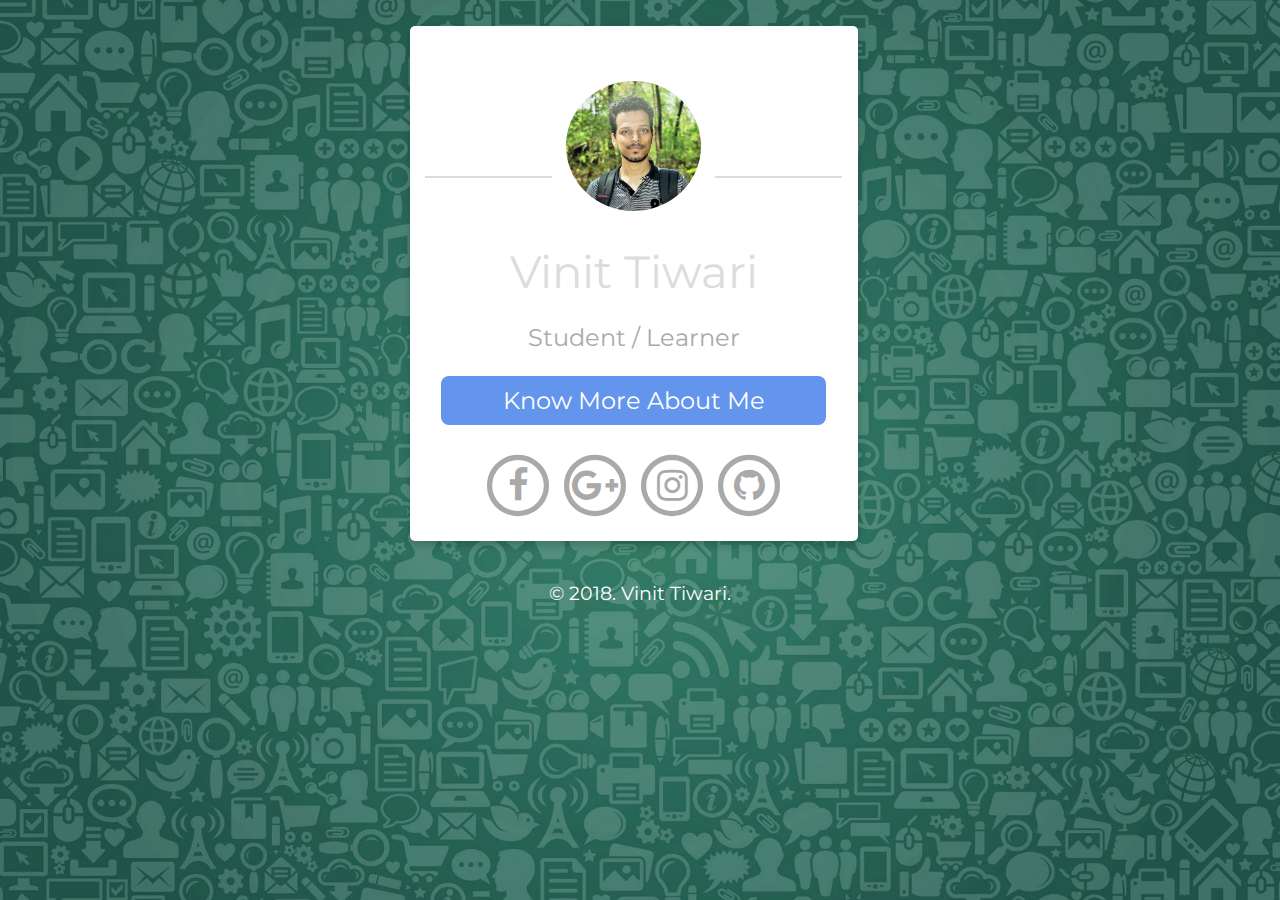
<file: index.html>
<!DOCTYPE html>
<html>
   <head>
      <title>Vinit Tiwari</title>
      <link rel="stylesheet" type="text/css" href="style.css">
      <link rel="stylesheet" type="text/css" href="css/font-awesome.css">
      <link rel="stylesheet" type="text/css" href="css/animate.css">
      <link rel="shortcut icon" href="img/fav.ico" type="image/x-icon">
      <link href="https://fonts.googleapis.com/css?family=Montserrat:700" rel="stylesheet">
      <meta charset="utf-8">
      <meta http-equiv="X-UA-Compatible" content="IE=edge">
      <meta name="viewport" content="width=device-width, initial-scale=1">
      <meta name="description" content="" />
      <meta name="keywords" content=" "/>
      <meta name="author" content="vinit tiwari">
      <meta name="robots" content="index, follow" />
	  <link rel="icon" type="asset/image/png" href="favicon.png">
   </head>
   <body>
      <!--Card-->
      <div class="card animated fadeIn">
         <center><img class="center animated rollIn" src="img/ava.jpeg " alt="avatar"></center>
         <hr>
         <div class="name">
            Vinit Tiwari
         </div>
         <p class="subtitle">Student / Learner</p>
         <p class="location"><a href="home.html" target="_blank"> Know More About Me </a>
         </p>
         <p class="icons animated pulse">
            
            <a href="https://www.facebook.com/vinit.tiwari.3150" target="_blank">
            <span class="fa-stack fa-lg">
                <i class="fa fa-circle-thin fa-3x fa-stack-2x"></i>     
                <i class="fa fa-facebook fa-stack-1x"></i>
            </span>
            </a>
            <a href="https://plus.google.com/u/0/115805394704215571536" target="_blank">
            <span class="fa-stack fa-lg">
                <i class="fa fa-circle-thin fa-stack-2x"></i>
                <i class="fa fa-google-plus fa-stack-1x"></i>
            </span>
            </a>
            <a href="https://www.instagram.com/vinit.tiwari.3150/" target="_blank">
            <span class="fa-stack fa-lg">
                <i class="fa fa-circle-thin fa-stack-2x"></i>
                <i class="fa fa-instagram fa-stack-1x"></i>
            </span>
            </a>
            <a href="https://github.com/techfoxIT" target="_blank">
            <span class="fa-stack fa-lg">
                <i class="fa fa-circle-thin fa-stack-2x"></i>
                <i class="fa fa-github fa-stack-1x"></i>
            </span>
            </a>
         </p>
      </div>
      <!--footer-->
      <footer class="animated fadeIn">
         &copy; 2018. Vinit Tiwari.
      </footer>
   </body>
</html>
</file>
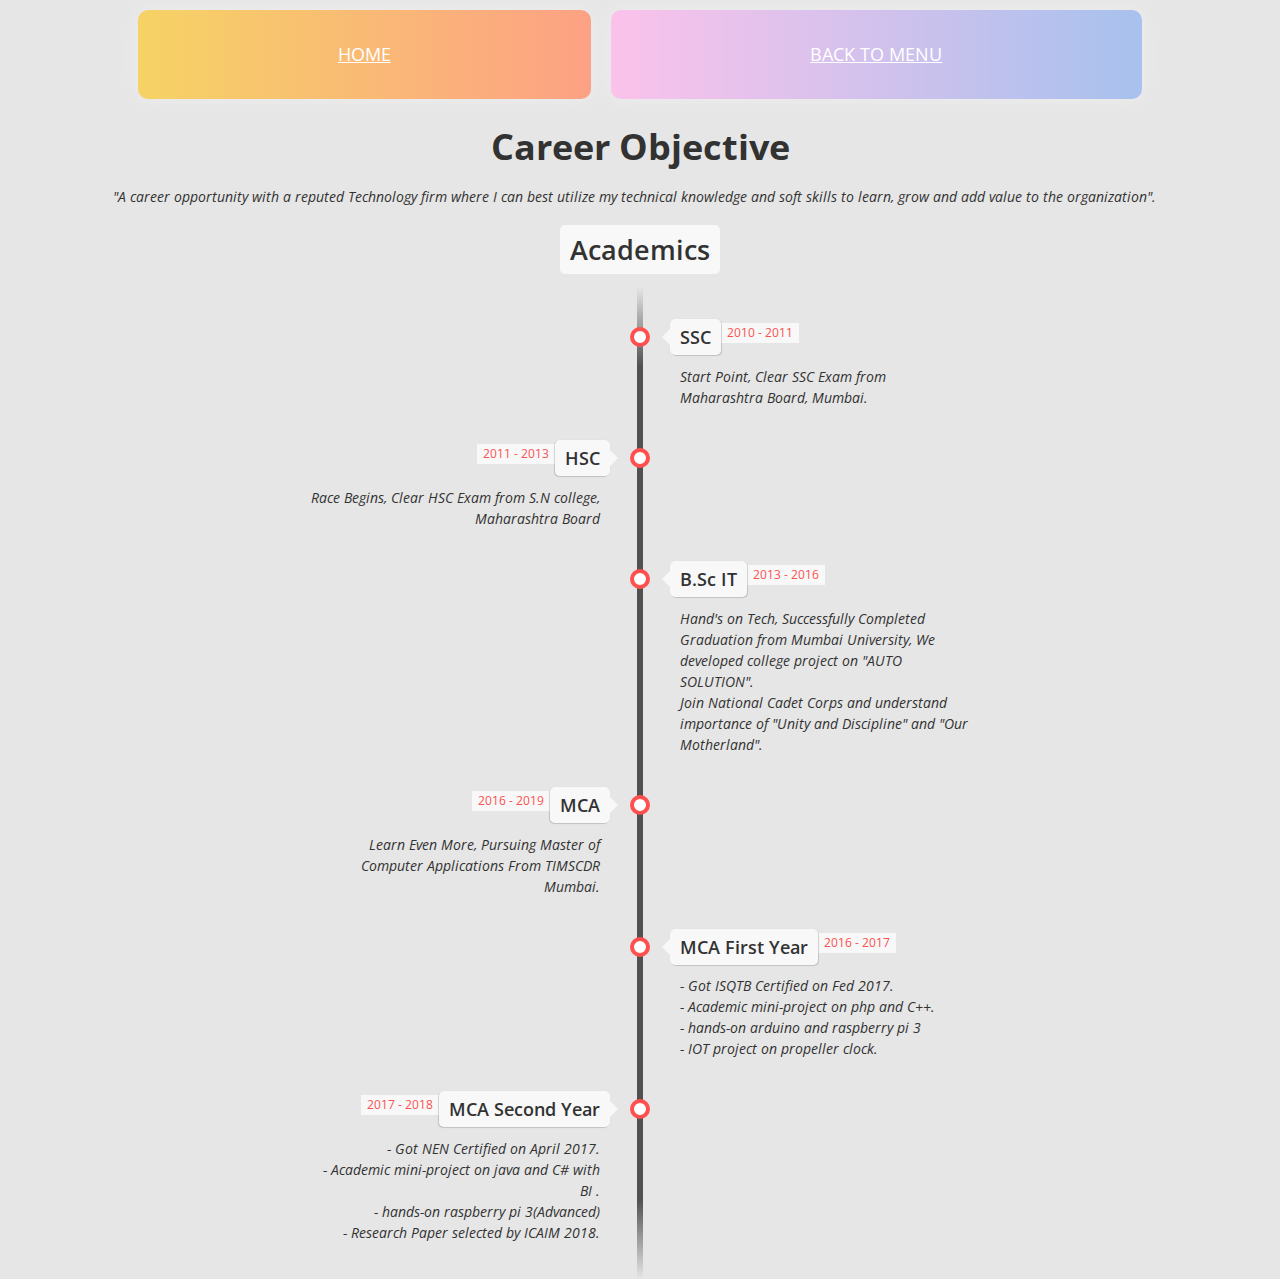
<file: a&p.html>
<!DOCTYPE html>
<html lang="en" >

<head>
  <meta charset="UTF-8">
  <title>Academics Timeline - Vinit Tiwari</title>
  
  
 <link rel="icon" type="asset/image/png" href="favicon.png">
  
      <link rel="stylesheet" href="css/style1.css">

  
<style rel="stylesheet">
    .container1 {
  display: flex;
  justify-content: center;
  align-items: center;
  align-content: center;
  flex-wrap: wrap;
  width: 80vw;
  margin: 0 auto;
}
    .btn1 {
  flex: 1 1 auto;
  margin: 10px;
  padding: 30px;
  text-align: center;
  text-transform: uppercase;
  transition: 0.5s;
  background-size: 200% auto;
  color: white;
 /* text-shadow: 0px 0px 10px rgba(0,0,0,0.2);*/
  box-shadow: 0 0 20px #eee;
  border-radius: 10px;
 }

/* Demo Stuff End -> */

/* <- Magic Stuff Start */

.btn1:hover {
  background-position: right center; /* change the direction of the change here */
}

.btn1-1 {
  background-image: linear-gradient(to right, #f6d365 0%, #fda085 51%, #f6d365 100%);
}
.btn1-2 {
  background-image: linear-gradient(to right, #fbc2eb 0%, #a6c1ee 51%, #fbc2eb 100%);
}
    </style>
</head>

<body>

  <link href='https://fonts.googleapis.com/css?family=Open+Sans:400,300,300italic,400italic,600,600italic,700,700italic' rel='stylesheet' type='text/css'>
  
<!-- The Timeline -->
<div class="container1">
  <a href="index.html" class="btn1 btn1-1">HOME</a>
  <a href="home.html" class="btn1 btn1-2">BACK TO MENU</a>
</div>
<div class="">
      <center>
        <h1>Career Objective</h1>
        <span class="time-wrapper"></span>
      
      <div class="desc">"A career opportunity with a reputed Technology firm where I can best
utilize my technical knowledge and soft skills to learn, grow and add value to the organization".</div></center>
    </div>
<br/>
<center>        <h2 class="flag">Academics</h2>    </center>
<ul class="timeline">
  <!-- Item 1 -->
  <li>
    <div class="direction-r">
      <div class="flag-wrapper">
        <span class="flag">SSC</span>
        <span class="time-wrapper"><span class="time">2010 - 2011</span></span>
      </div>
      <div class="desc">Start Point, Clear SSC Exam from Maharashtra Board, Mumbai.</div>
    </div>
  </li>
  
  <!-- Item 2 -->
  <li>
    <div class="direction-l">
      <div class="flag-wrapper">
        <span class="flag">HSC</span>
        <span class="time-wrapper"><span class="time">2011 - 2013</span></span>
      </div>
      <div class="desc">Race Begins, Clear HSC Exam from S.N college, Maharashtra Board</div>
    </div>
  </li>

  <!-- Item 3 -->
  <li>
    <div class="direction-r">
      <div class="flag-wrapper">
        <span class="flag">B.Sc IT</span>
        <span class="time-wrapper"><span class="time">2013 - 2016</span></span>
      </div>
      <div class="desc">Hand's on Tech, Successfully Completed Graduation from Mumbai University, We developed college project on "AUTO SOLUTION".<br/>
      Join National Cadet Corps and understand importance of "Unity and Discipline" and "Our Motherland".</div>
    </div>
  </li>
  <!-- Item 2 -->
  <li>
    <div class="direction-l">
      <div class="flag-wrapper">
        <span class="flag">MCA</span>
        <span class="time-wrapper"><span class="time">2016 - 2019</span></span>
      </div>
      <div class="desc">Learn Even More, Pursuing Master of Computer Applications From TIMSCDR Mumbai.</div>
    </div>
  </li>

  <li>
    <div class="direction-r">
      <div class="flag-wrapper">
        <span class="flag">MCA First Year</span>
        <span class="time-wrapper"><span class="time">2016 - 2017</span></span>
      </div>
      <div class="desc"> - Got ISQTB Certified on Fed 2017.<br/> - Academic mini-project on php and C++.<br/>
       - hands-on arduino and raspberry pi 3<br/> - IOT project on propeller clock.
     </div>
    </div>
  </li>

  <li>
    <div class="direction-l">
      <div class="flag-wrapper">
        <span class="flag">MCA Second Year</span>
        <span class="time-wrapper"><span class="time">2017 - 2018</span></span>
      </div>
      <div class="desc"> - Got NEN Certified on April 2017.<br/> - Academic mini-project on java and C# with BI .<br/>
       - hands-on raspberry pi 3(Advanced)<br/> - Research Paper selected by ICAIM 2018.
     </div>
    </div>
  </li>

  <!-- Item 3 -->
</ul>
  
  

</body>

</html>
</file>
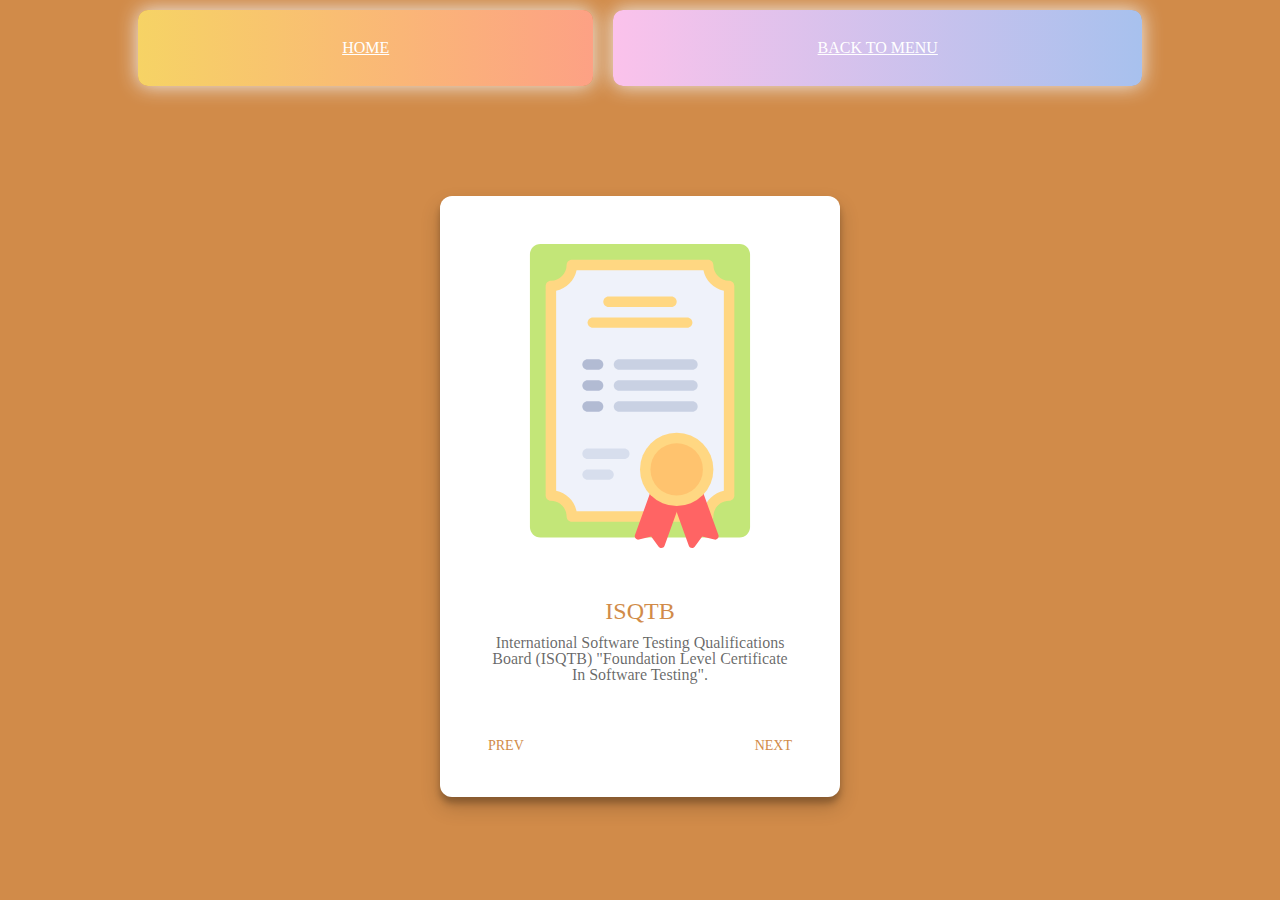
<file: certificate.html>
<!DOCTYPE html>
<html lang="en" >

<head>
  <meta charset="UTF-8">
  <title>Certification - Vinit Tiwari</title>
  
    <!--<link rel="stylesheet" href="https://cdnjs.cloudflare.com/ajax/libs/meyer-reset/2.0/reset.min.css">
	<script src="//cdnjs.cloudflare.com/ajax/libs/jquery/2.1.3/jquery.min.js"></script>-->
<script type="text/javascript" src="//code.jquery.com/jquery-1.10.0.min.js"></script>
  <link rel='stylesheet prefetch' href='https://fonts.googleapis.com/css?family=Roboto:100,300,400,500,700,900|Material+Icons'>
 <link rel="icon" type="asset/image/png" href="favicon.png">
      <link rel="stylesheet" href="css/style.css">
      <link rel="stylesheet" href="css/reset.min.css">

  
</head>
<style rel="stylesheet">
		.container1 {
  display: flex;
  justify-content: center;
  align-items: center;
  align-content: center;
  flex-wrap: wrap;
  width: 80vw;
  margin: 0 auto;
}
		.btn1 {
  flex: 1 1 auto;
  margin: 10px;
  padding: 30px;
  text-align: center;
  text-transform: uppercase;
  transition: 0.5s;
  background-size: 200% auto;
  color: white;
 /* text-shadow: 0px 0px 10px rgba(0,0,0,0.2);*/
  box-shadow: 0 0 20px #eee;
  border-radius: 10px;
 }

/* Demo Stuff End -> */

/* <- Magic Stuff Start */

.btn1:hover {
  background-position: right center; /* change the direction of the change here */
}

.btn1-1 {
  background-image: linear-gradient(to right, #f6d365 0%, #fda085 51%, #f6d365 100%);
}
.btn1-2 {
  background-image: linear-gradient(to right, #fbc2eb 0%, #a6c1ee 51%, #fbc2eb 100%);
}
		</style>
<body>

  <div class="container1">
  <a href="index.html" class="btn1 btn1-1">HOME</a>
  <a href="home.html" class="btn1 btn1-2">BACK TO MENU</a>
</div>
<div>
<div class="card">
  <div class="products">
    <div class="product active" product-id="1" product-color="#ff0000">
      <div class="thumbnail"><img src="img/stqb.svg"/></div>
      <h1 class="title">ISQTB</h1>
      <p class="description">International Software Testing Qualifications Board (ISQTB) "Foundation Level Certificate In Software Testing".</p>
    </div>
	
    <div class="product" product-id="4" product-color="#3399ff">
      <div class="thumbnail"><img src="img/nen.svg"/></div>
      <h1 class="title">NEN</h1>
      <p class="description">Successfully completed National Entrepreneurship Network (NEN) certification,<br/> Conducted by WADHWANI FOUNDATION.  </p>
    </div>
   
  </div>
  <div class="footer"><a class="btn" id="prev" href="#" ripple="" ripple-color="#666666">Prev</a><a class="btn" id="next" href="#" ripple="" ripple-color="#666666">Next</a></div>
</div>
<!--  <script src='http://cdnjs.cloudflare.com/ajax/libs/jquery/2.1.3/jquery.min.js'></script>
-->
  

    <script  src="js/index.js"></script>




</body>

</html>
</file>
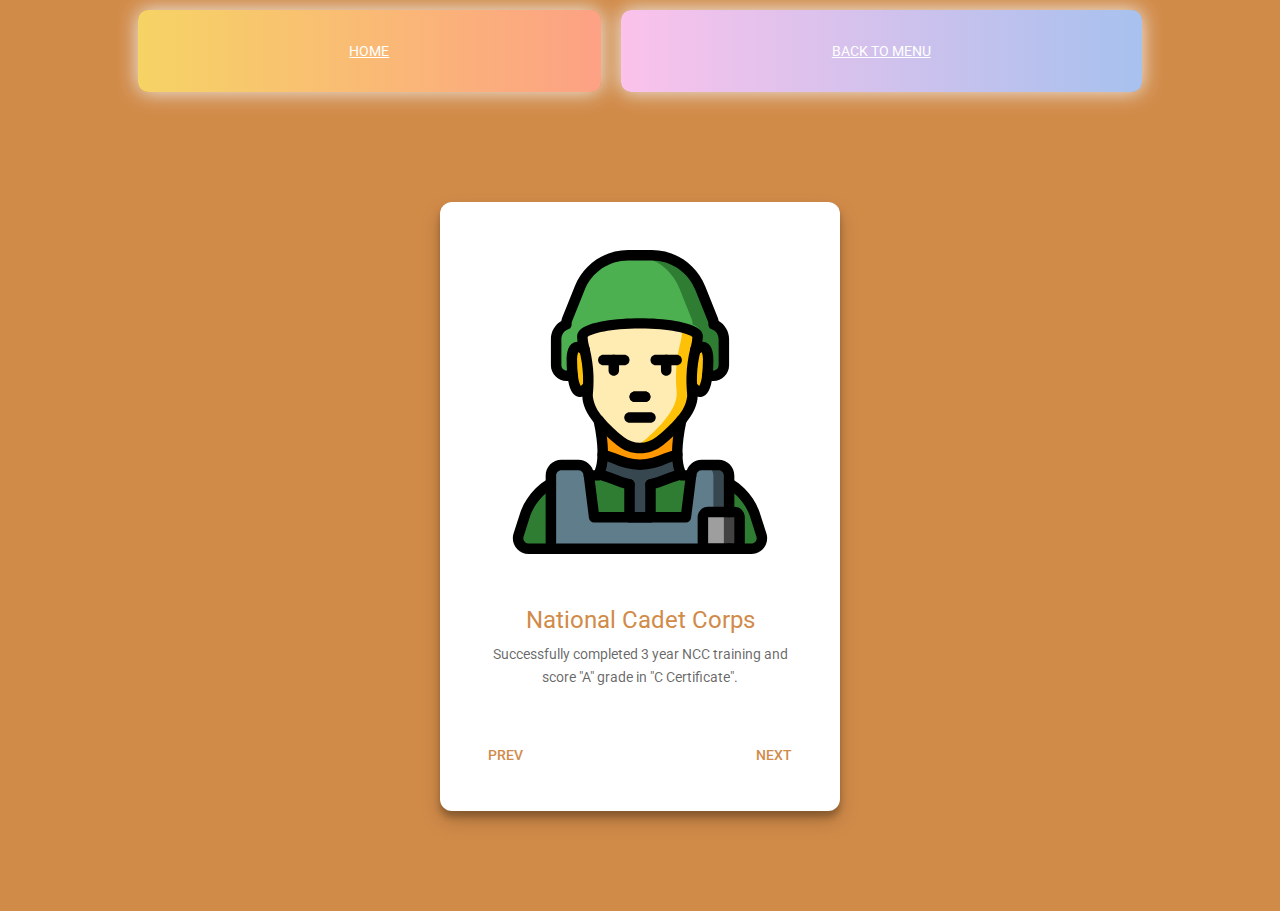
<file: e&a.html>
<!DOCTYPE html>
<html lang="en" >

<head>
  <meta charset="UTF-8">
  <title>Extra Curricular Activities - Vinit Tiwari</title>
  
     <link rel="stylesheet" href="css/reset.min.css">
<script type="text/javascript" src="//code.jquery.com/jquery-1.10.0.min.js"></script>

  <link rel='stylesheet prefetch' href='https://fonts.googleapis.com/css?family=Roboto:100,300,400,500,700,900|Material+Icons'>
 <link rel="icon" type="asset/image/png" href="favicon.png">
      <link rel="stylesheet" href="css/style.css">

  
</head>
<style rel="stylesheet">
		.container1 {
  display: flex;
  justify-content: center;
  align-items: center;
  align-content: center;
  flex-wrap: wrap;
  width: 80vw;
  margin: 0 auto;
}
		.btn1 {
  flex: 1 1 auto;
  margin: 10px;
  padding: 30px;
  text-align: center;
  text-transform: uppercase;
  transition: 0.5s;
  background-size: 200% auto;
  color: white;
 /* text-shadow: 0px 0px 10px rgba(0,0,0,0.2);*/
  box-shadow: 0 0 20px #eee;
  border-radius: 10px;
 }

/* Demo Stuff End -> */

/* <- Magic Stuff Start */

.btn1:hover {
  background-position: right center; /* change the direction of the change here */
}

.btn1-1 {
  background-image: linear-gradient(to right, #f6d365 0%, #fda085 51%, #f6d365 100%);
}
.btn1-2 {
  background-image: linear-gradient(to right, #fbc2eb 0%, #a6c1ee 51%, #fbc2eb 100%);
}
		</style>
<body>

  <div class="container1">
  <a href="index.html" class="btn1 btn1-1">HOME</a>

  <a href="home.html" class="btn1 btn1-2">BACK TO MENU</a>
</div>
<div>
<div class="card">
  <div class="products">
    <div class="product active" product-id="1" product-color="#D18B49">
      <div class="thumbnail"><img src="img/ncc.svg"/></div>
      <h1 class="title">National Cadet Corps</h1>
      <p class="description">Successfully completed 3 year NCC training and score <b>"A" grade in "C Certificate"</b>.</p>
    </div>
	
    <div class="product" product-id="4" product-color="#66ff66">
      <div class="thumbnail"><img src="img/dlle.svg"/></div>
      <h1 class="title">DLLE</h1>
      <p class="description">Active Member of DLLE powered by UDAAN Mumbai University.</p>
    </div>
   
  </div>
  <div class="footer"><a class="btn" id="prev" href="#" ripple="" ripple-color="#666666">Prev</a><a class="btn" id="next" href="#" ripple="" ripple-color="#666666">Next</a></div>
</div>
    <script  src="js/index.js"></script>




</body>

</html>
</file>
<file: style.css>
* {
	font-family: 'Montserrat', sans-serif;
}

body {
	width: 100%;
	margin: 0px;
	background-image: url(img/bg.jpg);
	background-repeat: repeat-y no-repeat;
	background-size: cover;
	background-position: center;
	background-attachment: fixed;
}

.icons>a {
	text-decoration: none;
	color: darkgray;
}

.location>a {
	text-decoration: none;
	color: white;
}

.location:hover {
	box-shadow: 0 8px 16px 0 rgba(0, 0, 0, 0.2);
}


/*---------- Responsive Grid ---------------*/

@media screen and (min-width: 1001px) {
	.card {
		margin-left: 32%;
		margin-top: 2%;
		padding: 0px;
		background-color: white;
		box-shadow: 0 4px 8px 0 rgba(0, 0, 0, 0.2);
		transition: 0.3s;
		width: 35%;
		border-radius: 5px;
	}
	.card:hover {
		box-shadow: 0 8px 16px 0 rgba(0, 0, 0, 1);
	}
	img {
		border: 20px solid white;
		border-radius: 50%;
		margin-top: 8%;
		margin-bottom: -15% !important;
		width: 30%;
	}
	.name {
		text-align: center;
		font-size: 2.8em;
		color: gainsboro;
		margin-top: 15%;
		margin-bottom: auto;
		text-transform: capitalize;
	}
	hr {
		width: 93%;
		height: 2px;
		background-color: gainsboro;
		border: 0px;
	}
	.subtitle {
		text-align: center;
		font-size: 1.5em;
		color: darkgray;
	}
	.icons {
		font-size: 18px;
		text-align: center;
		margin-right: 0px;
		margin-left: 0px;
		color: darkgray;
		margin-bottom: 40px;
	}
	.location {
		text-align: center;
		color: white;
		font-size: 1.5em;
		display: block;
		background-color: cornflowerblue;
		padding: 10px;
		margin-left: 7%;
		margin-right: 7%;
		border-radius: 8px;
	}
}

@media (min-width: 100px) and (max-width: 728px) and (orientation:portrait) {
	body {
		width: 100%;
		margin: 0px;
		background: url(img/bg.jpg) fixed no;
		overflow-x: hidden;
	}
	hr {
		width: 93%;
		height: 2px;
		background-color: gainsboro;
		border: 0px;
	}
	.card {
		margin-top: 10%;
		margin-left: 2%;
		margin-right: 0px;
		background-color: white;
		box-shadow: 0 4px 8px 0 rgba(0, 0, 0, 0.2);
		transition: 0.3s;
		width: 95%;
		border-radius: 5px;
	}
	.card:hover {
		box-shadow: 0 8px 16px 0 rgba(0, 0, 0, 1);
	}
	img {
		border: 15px solid white;
		margin-bottom: -20% !important;
		border-radius: 50%;
		width: 33%;
	}
	.name {
		padding-right: 4px;
		padding-left: 4px;
		text-align: center;
		font-size: 2.5em;
		color: gainsboro;
		margin-top: 16%;
		margin-bottom: auto;
		text-transform: capitalize;
	}
	.subtitle {
		text-align: center;
		font-size: 1.2em;
		color: darkgray;
	}
	.icons {
		font-size: 11px;
		text-align: center;
		margin-right: 0px;
		margin-left: 0px;
		color: darkgray;
		margin-bottom: 40px;
	}
	.location {
		text-align: center;
		color: white;
		font-size: 0.8em;
		display: block;
		background-color: cornflowerblue;
		padding: 10px;
		margin-left: 7%;
		margin-right: 7%;
		border-radius: 8px;
	}
}

@media (min-width: 100px) and (max-width: 728px) and (orientation:landscape) {
	body {
		width: 100%;
		margin: 0px;
		background: url(img/bg.jpg) fixed no;
		overflow-x: hidden;
	}
	hr {
		width: 93%;
		height: 2px;
		background-color: gainsboro;
		border: 0px;
	}
	.card {
		margin-top: 6%;
		margin-left: 9%;
		margin-right: 0px;
		background-color: white;
		box-shadow: 0 4px 8px 0 rgba(0, 0, 0, 0.2);
		transition: 0.3s;
		width: 80%;
		border-radius: 5px;
	}
	.card:hover {
		box-shadow: 0 8px 16px 0 rgba(0, 0, 0, 1);
	}
	img {
		border: 15px solid white;
		margin-bottom: -15% !important;
		border-radius: 50%;
		width: 25%;
	}
	.name {
		padding-right: 4px;
		padding-left: 4px;
		text-align: center;
		font-size: 2.8em;
		color: gainsboro;
		margin-top: 16%;
		margin-bottom: auto;
		text-transform: capitalize;
	}
	.subtitle {
		text-align: center;
		font-size: 1.9em;
		color: darkgray;
	}
	.icons {
		font-size: 18px;
		text-align: center;
		margin-right: 0px;
		margin-left: 0px;
		color: darkgray;
		margin-bottom: 40px;
	}
	.location {
		text-align: center;
		color: white;
		font-size: 1.5em;
		display: block;
		background-color: cornflowerblue;
		padding: 10px;
		margin-left: 7%;
		margin-right: 7%;
		border-radius: 8px;
	}
}

@media only screen and (min-width: 728px) and (max-width: 1000px) {
	body {
		width: 100%;
		margin: 0px;
		background: url(img/bg.jpg) fixed no;
		overflow-x: hidden;
	}
	hr {
		width: 93%;
		height: 2px;
		background-color: gainsboro;
		border: 0px;
	}
	.card {
		margin-top: 4%;
		margin-left: 13%;
		align-content: center;
		background-color: white;
		box-shadow: 0 4px 8px 0 rgba(0, 0, 0, 0.2);
		transition: 0.3s;
		width: 75%;
		border-radius: 5px;
	}
	.card:hover {
		box-shadow: 0 8px 16px 0 rgba(0, 0, 0, 1);
	}
	img {
		border: 15px solid white;
		margin-bottom: -18% !important;
		border-radius: 50%;
		width: 30%;
	}
	.name {
		text-align: center;
		font-size: 2.5em;
		color: gainsboro;
		margin-top: 16%;
		margin-bottom: auto;
		text-transform: capitalize;
	}
	.subtitle {
		text-align: center;
		font-size: 2em;
		color: darkgray;
	}
	.icons {
		font-size: 15px;
		text-align: center;
		margin-right: 0px;
		margin-left: 0px;
		color: darkgray;
		margin-bottom: 40px;
	}
	.location {
		text-align: center;
		color: white;
		font-size: 1.8em;
		display: block;
		background-color: cornflowerblue;
		padding: 10px;
		margin-left: 7%;
		margin-right: 7%;
		border-radius: 8px;
	}
}


/*---------- Responsive Grid Ends ---------------*/


/*---------- ICONS ---------------*/

.fa-stack:hover {
	transition: 0.9s;
	transform: rotate(360deg);
}

.fa-lg {
	margin-bottom: 20px;
}

.fa-twitter:hover {
	border-radius: 50%;
	color: white;
	background-color: #1da1f2;
}

.fa-facebook:hover {
	border-radius: 50%;
	color: white;
	background-color: #3b5998;
}

.fa-google-plus:hover {
	border-radius: 50%;
	color: white;
	background-color: #dd4b39;
}

.fa-github:hover {
	border-radius: 50%;
	color: white;
	background-color: black;
}

.fa-instagram:hover {
	border-radius: 50%;
	color: white;
	background-color: #5851db;
}


/*---------- ICONS ENDS---------------*/

footer {
	text-align: center;
	color: white;
	font-size: 1.2em
}
</file>
<file: css/style1.css>
body {	
  margin: 0;
  padding: 0;
  background: rgb(230,230,230);
  
  color: rgb(50,50,50);
  font-family: 'Open Sans', sans-serif;
  font-size: 112.5%;
  line-height: 1.6em;
}

/* ================ The Timeline ================ */

.timeline {
  position: relative;
  width: 660px;
  margin: 0 auto;
  margin-top: 20px;
  padding: 1em 0;
  list-style-type: none;
}

.timeline:before {
  position: absolute;
  left: 50%;
  top: 0;
  content: ' ';
  display: block;
  width: 6px;
  height: 100%;
  margin-left: -3px;
  background: rgb(80,80,80);
  background: -moz-linear-gradient(top, rgba(80,80,80,0) 0%, rgb(80,80,80) 8%, rgb(80,80,80) 92%, rgba(80,80,80,0) 100%);
  background: -webkit-gradient(linear, left top, left bottom, color-stop(0%,rgba(30,87,153,1)), color-stop(100%,rgba(125,185,232,1)));
  background: -webkit-linear-gradient(top, rgba(80,80,80,0) 0%, rgb(80,80,80) 8%, rgb(80,80,80) 92%, rgba(80,80,80,0) 100%);
  background: -o-linear-gradient(top, rgba(80,80,80,0) 0%, rgb(80,80,80) 8%, rgb(80,80,80) 92%, rgba(80,80,80,0) 100%);
  background: -ms-linear-gradient(top, rgba(80,80,80,0) 0%, rgb(80,80,80) 8%, rgb(80,80,80) 92%, rgba(80,80,80,0) 100%);
  background: linear-gradient(to bottom, rgba(80,80,80,0) 0%, rgb(80,80,80) 8%, rgb(80,80,80) 92%, rgba(80,80,80,0) 100%);
  
  z-index: 5;
}

.timeline li {
  padding: 1em 0;
}

.timeline li:after {
  content: "";
  display: block;
  height: 0;
  clear: both;
  visibility: hidden;
}

.direction-l {
  position: relative;
  width: 300px;
  float: left;
  text-align: right;
}

.direction-r {
  position: relative;
  width: 300px;
  float: right;
}

.flag-wrapper {
  position: relative;
  display: inline-block;
  
  text-align: center;
}

.flag {
  position: relative;
  display: inline;
  background: rgb(248,248,248);
  padding: 6px 10px;
  border-radius: 5px;
  
  font-weight: 600;
  text-align: left;
}

.direction-l .flag {
  -webkit-box-shadow: -1px 1px 1px rgba(0,0,0,0.15), 0 0 1px rgba(0,0,0,0.15);
  -moz-box-shadow: -1px 1px 1px rgba(0,0,0,0.15), 0 0 1px rgba(0,0,0,0.15);
  box-shadow: -1px 1px 1px rgba(0,0,0,0.15), 0 0 1px rgba(0,0,0,0.15);
}

.direction-r .flag {
  -webkit-box-shadow: 1px 1px 1px rgba(0,0,0,0.15), 0 0 1px rgba(0,0,0,0.15);
  -moz-box-shadow: 1px 1px 1px rgba(0,0,0,0.15), 0 0 1px rgba(0,0,0,0.15);
  box-shadow: 1px 1px 1px rgba(0,0,0,0.15), 0 0 1px rgba(0,0,0,0.15);
}

.direction-l .flag:before,
.direction-r .flag:before {
  position: absolute;
  top: 50%;
  right: -40px;
  content: ' ';
  display: block;
  width: 12px;
  height: 12px;
  margin-top: -10px;
  background: #fff;
  border-radius: 10px;
  border: 4px solid rgb(255,80,80);
  z-index: 10;
}

.direction-r .flag:before {
  left: -40px;
}

.direction-l .flag:after {
  content: "";
  position: absolute;
  left: 100%;
  top: 50%;
  height: 0;
  width: 0;
  margin-top: -8px;
  border: solid transparent;
  border-left-color: rgb(248,248,248);
  border-width: 8px;
  pointer-events: none;
}

.direction-r .flag:after {
  content: "";
  position: absolute;
  right: 100%;
  top: 50%;
  height: 0;
  width: 0;
  margin-top: -8px;
  border: solid transparent;
  border-right-color: rgb(248,248,248);
  border-width: 8px;
  pointer-events: none;
}

.time-wrapper {
  display: inline;
  
  line-height: 1em;
  font-size: 0.66666em;
  color: rgb(250,80,80);
  vertical-align: middle;
}

.direction-l .time-wrapper {
  float: left;
}

.direction-r .time-wrapper {
  float: right;
}

.time {
  display: inline-block;
  padding: 4px 6px;
  background: rgb(248,248,248);
}

.desc {
  margin: 1em 0.75em 0 0;
  
  font-size: 0.77777em;
  font-style: italic;
  line-height: 1.5em;
}

.direction-r .desc {
  margin: 1em 0 0 0.75em;
}

/* ================ Timeline Media Queries ================ */

@media screen and (max-width: 660px) {

.timeline {
 	width: 100%;
	padding: 4em 0 1em 0;
}

.timeline li {
	padding: 2em 0;
}

.direction-l,
.direction-r {
	float: none;
	width: 100%;

	text-align: center;
}

.flag-wrapper {
	text-align: center;
}

.flag {
	background: rgb(255,255,255);
	z-index: 15;
}

.direction-l .flag:before,
.direction-r .flag:before {
  position: absolute;
  top: -30px;
	left: 50%;
	content: ' ';
	display: block;
	width: 12px;
	height: 12px;
	margin-left: -9px;
	background: #fff;
	border-radius: 10px;
	border: 4px solid rgb(255,80,80);
	z-index: 10;
}

.direction-l .flag:after,
.direction-r .flag:after {
	content: "";
	position: absolute;
	left: 50%;
	top: -8px;
	height: 0;
	width: 0;
	margin-left: -8px;
	border: solid transparent;
	border-bottom-color: rgb(255,255,255);
	border-width: 8px;
	pointer-events: none;
}

.time-wrapper {
	display: block;
	position: relative;
	margin: 4px 0 0 0;
	z-index: 14;
}

.direction-l .time-wrapper {
	float: none;
}

.direction-r .time-wrapper {
	float: none;
}

.desc {
	position: relative;
	margin: 1em 0 0 0;
	padding: 1em;
	background: rgb(245,245,245);
	-webkit-box-shadow: 0 0 1px rgba(0,0,0,0.20);
	-moz-box-shadow: 0 0 1px rgba(0,0,0,0.20);
	box-shadow: 0 0 1px rgba(0,0,0,0.20);
	
  z-index: 15;
}

.direction-l .desc,
.direction-r .desc {
	position: relative;
	margin: 1em 1em 0 1em;
	padding: 1em;
	
  z-index: 15;
}

}

@media screen and (min-width: 400px ?? max-width: 660px) {

.direction-l .desc,
.direction-r .desc {
	margin: 1em 4em 0 4em;
}

}
</file>
<file: css/style.css>
/* $base-background: #00CC99; */
body {
  background: #D18B49;
  color: rgba(0, 0, 0, 0.6);
  font-family: "Roboto", sans-serif;
  font-size: 14px;
  line-height: 1.6em;
  -webkit-font-smoothing: antialiased;
  -moz-osx-font-smoothing: grayscale;
  transition: 0.5s ease;
}

.btn {
  border-radius: 2px;
  padding: 8px 12px;
  color: #D18B49;
  font-size: 14px;
  font-weight: 500;
  text-decoration: none;
  text-transform: uppercase;
  transition: 0.5s ease;
}

.card {
  background: #FFFFFF;
  max-width: 400px;
  margin: 100px auto;
  border-radius: 12px;
  box-shadow: 0 10px 20px rgba(0, 0, 0, 0.19), 0 6px 6px rgba(0, 0, 0, 0.23);
  box-sizing: border-box;
  padding: 48px;
  text-align: center;
}

.card1 {
  background: #FFFFFF;
  max-width: 600px;
  margin: 100px auto;
  border-radius: 12px;
  box-shadow: 0 10px 20px rgba(0, 0, 0, 0.19), 0 6px 6px rgba(0, 0, 0, 0.23);
  box-sizing: border-box;
  padding: 48px;
  text-align: center;
}

.products {
  position: relative;
  overflow: hidden;
  transition: 0.5s ease;
}

.product {
  position: absolute;
  top: 0;
  left: 0;
  opacity: 0;
  visibility: hidden;
  transition: 0.5s ease;
}
.product.active {
  opacity: 1;
  visibility: visible;
}

.thumbnail {
  margin: 0 0 48px;
}

.title {
  margin: 0 0 12px;
  color: #D18B49;
  font-size: 24px;
  transition: 0.5s ease;
}


.title1 {
  margin: 0 0 12px;
  color: #ff751a;
  font-size: 40px;
  transition: 0.5s ease;
}

.title2 {
  margin: 0 0 12px;
  color: #6699ff;
  font-size: 30px;
  transition: 0.5s ease;
}
.title3 {
  margin: 0 0 12px;
  color: #a6ff4d;
  font-size: 30px;
  transition: 0.5s ease;
}
.description {
  margin: 0 0 48px;
}

.footer {
  display: flex;
  flex-direction: row;
  justify-content: space-between;
  margin: 0 -12px -12px;
}

[ripple] {
  z-index: 1;
  position: relative;
  overflow: hidden;
}
[ripple] .ripple {
  position: absolute;
  background: #FFFFFF;
  width: 60px;
  height: 60px;
  border-radius: 100%;
  -webkit-transform: scale(0);
          transform: scale(0);
  -webkit-animation: ripple 2s;
          animation: ripple 2s;
}

@-webkit-keyframes ripple {
  0% {
    -webkit-transform: scale(0);
            transform: scale(0);
    opacity: 0.2;
  }
  100% {
    -webkit-transform: scale(20);
            transform: scale(20);
    opacity: 0;
  }
}

@keyframes ripple {
  0% {
    -webkit-transform: scale(0);
            transform: scale(0);
    opacity: 0.2;
  }
  100% {
    -webkit-transform: scale(20);
            transform: scale(20);
    opacity: 0;
  }
}
</file>
